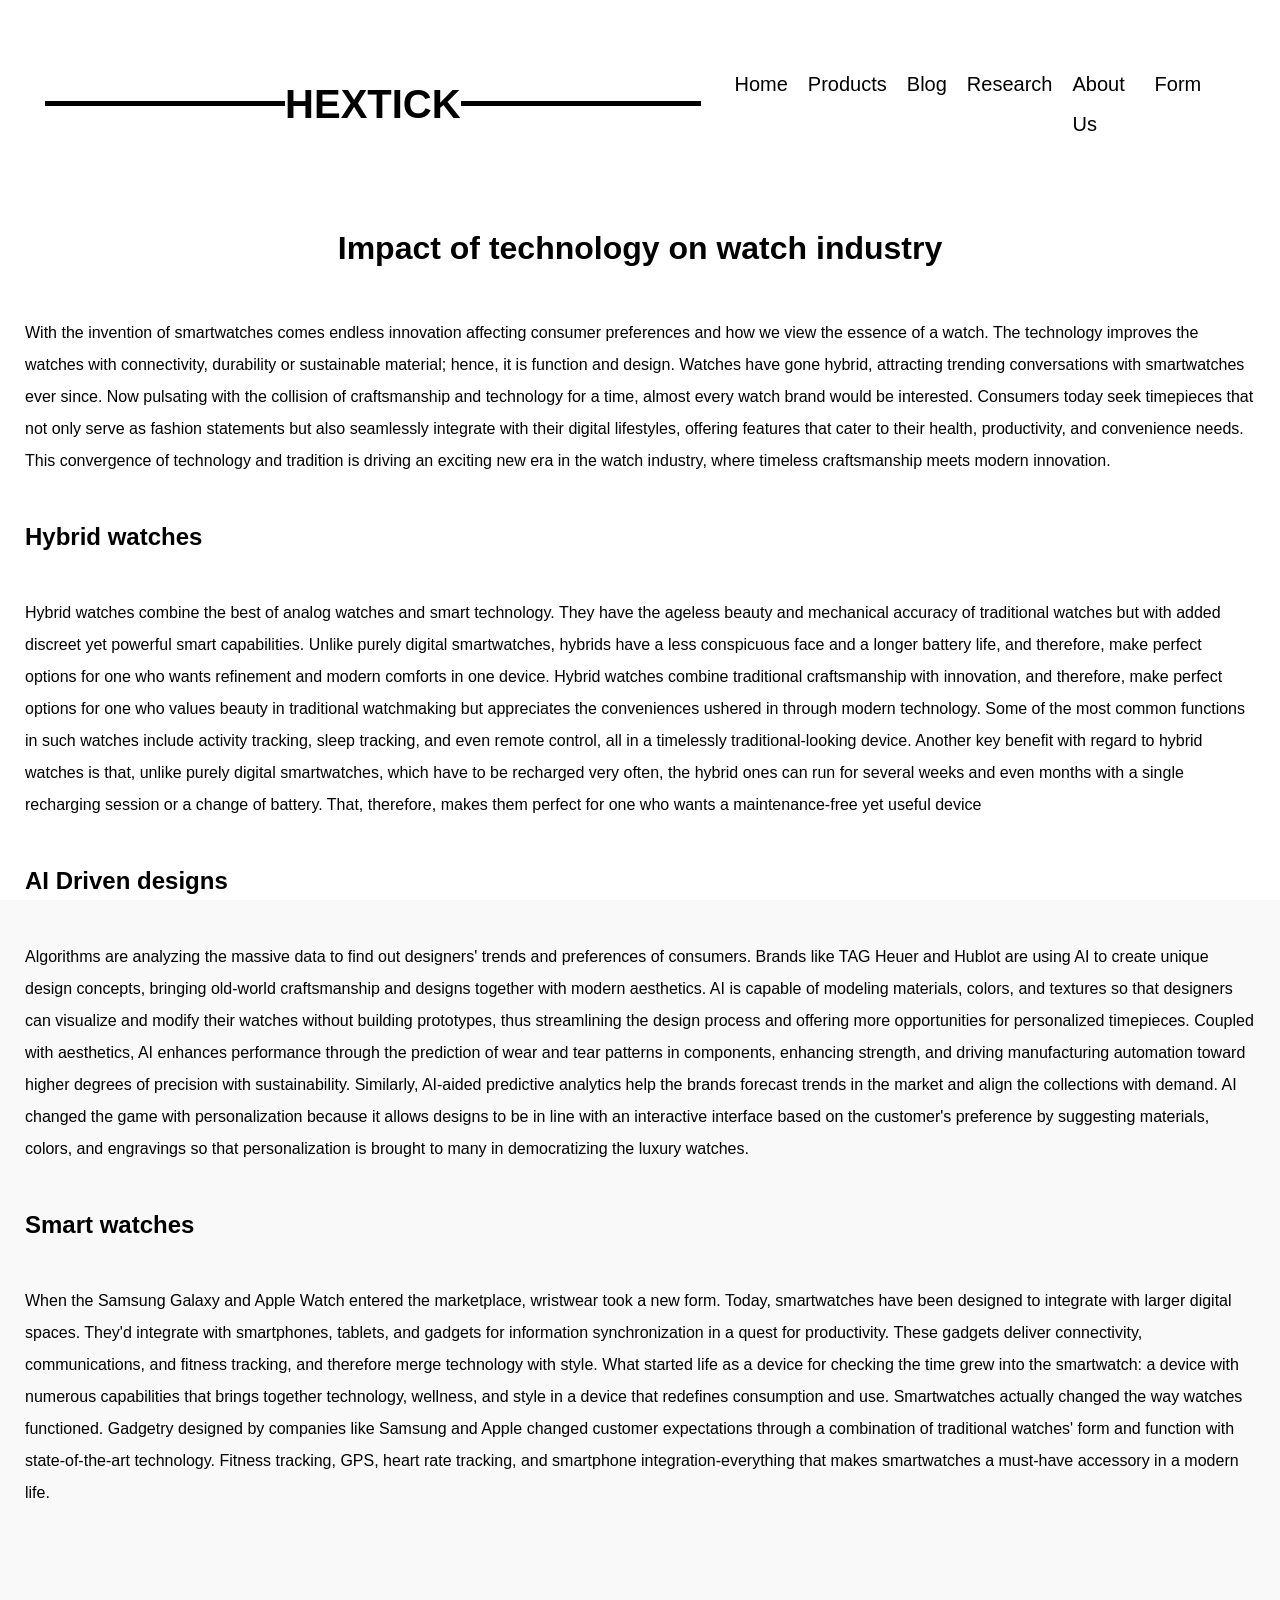
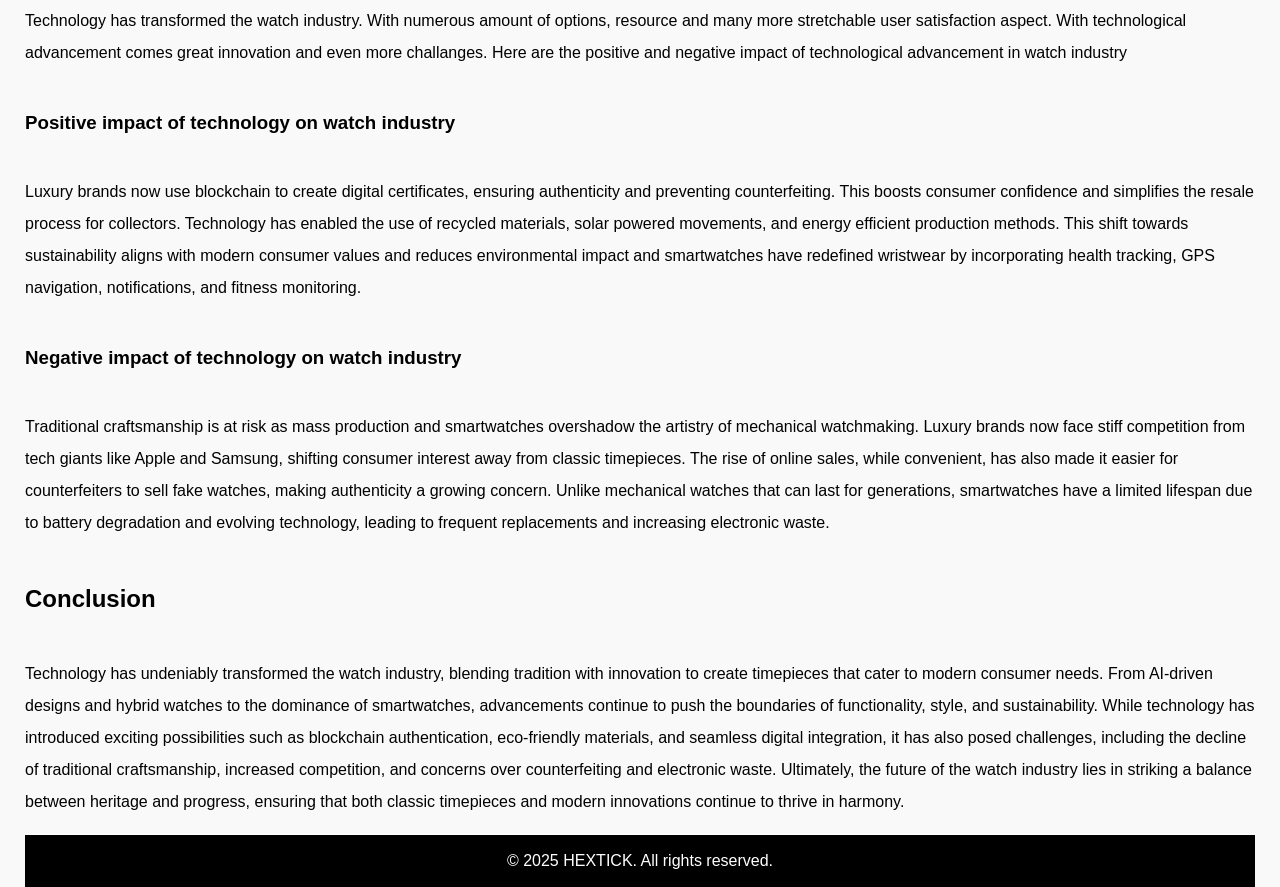
<file: HTML/blog1.html>
<!DOCTYPE html>
<html lang="en">
<head>
    <!-- Meta data about the website -->
    <meta content="Blog Page" name="description">
    <meta name = "keywords" content = "Blog, Blog Page, Watches">
    <title>Blog</title> <!-- Displays the title of website on the browser tab. -->
    <link rel="stylesheet" href="/css/style.css"> <!-- Links an external CSS file for styling. -->
    
</head>
<body>
    <style>
     body{
        flex: 1 1 calc(30% - 10px); /* Flexible sizing for cards making it responsive. */
        color:black;
        padding: 25px; /* Sets inner spacing within the card. */
        background-color: white ; /* Sets the background color of the card in black */
     }
     h1{
        text-align: center;
     }
    </style>



<header>
    <!--this is to create a nav bar-->
    <div class="header">
        <div class="line"></div> <!--this add a line on the sides of the logo-->
        <div class="logo">HEXTICK</div>
        <div class="line"></div>

        <nav class="nav-links">
            <a href="/index.html">Home</a>
            <a href="/HTML/products.html">Products</a>
            <a href="/HTML/blog.html">Blog</a>
            <a href="/HTML/research.html">Research</a>
            <a href="/HTML/aboutUs.html">About Us</a>  
            <a href="/HTML/form.html">Form</a>    
        </nav>
    </div>

        <div id="date-time" class="date-time"></div>
</header>


    <h1>Impact of technology on watch industry</h1>
    <p>With the invention of smartwatches comes endless innovation affecting consumer preferences and how we view the essence of a watch. The technology improves the watches with connectivity, durability or sustainable material; hence, it is function and design. Watches have gone hybrid, attracting trending conversations with smartwatches ever since. Now pulsating with the collision of craftsmanship and technology for a time, almost every watch brand would be interested. Consumers today seek timepieces that not only serve as fashion statements but also seamlessly integrate with their digital lifestyles, offering features that cater to their health, productivity, and convenience needs. This convergence of technology and tradition is driving an exciting new era in the watch industry, where timeless craftsmanship meets modern innovation.</p>
    <h2>Hybrid watches</h2>
    <p>Hybrid watches combine the best of analog watches and smart technology. They have the ageless beauty and mechanical accuracy of traditional watches but with added discreet yet powerful smart capabilities. Unlike purely digital smartwatches, hybrids have a less conspicuous face and a longer battery life, and therefore, make perfect options for one who wants refinement and modern comforts in one device. Hybrid watches combine traditional craftsmanship with innovation, and therefore, make perfect options for one who values beauty in traditional watchmaking but appreciates the conveniences ushered in through modern technology. Some of the most common functions in such watches include activity tracking, sleep tracking, and even remote control, all in a timelessly traditional-looking device. Another key benefit with regard to hybrid watches is that, unlike purely digital smartwatches, which have to be recharged very often, the hybrid ones can run for several weeks and even months with a single recharging session or a change of battery. That, therefore, makes them perfect for one who wants a maintenance-free yet useful device</p>
    <h2>AI Driven designs</h2>
    <p>Algorithms are analyzing the massive data to find out designers' trends and preferences of consumers. Brands like TAG Heuer and Hublot are using AI to create unique design concepts, bringing old-world craftsmanship and designs together with modern aesthetics. AI is capable of modeling materials, colors, and textures so that designers can visualize and modify their watches without building prototypes, thus streamlining the design process and offering more opportunities for personalized timepieces. Coupled with aesthetics, AI enhances performance through the prediction of wear and tear patterns in components, enhancing strength, and driving manufacturing automation toward higher degrees of precision with sustainability. Similarly, AI-aided predictive analytics help the brands forecast trends in the market and align the collections with demand. AI changed the game with personalization because it allows designs to be in line with an interactive interface based on the customer's preference by suggesting materials, colors, and engravings so that personalization is brought to many in democratizing the luxury watches.</p>
    <h2>Smart watches</h2>
    <p>When the Samsung Galaxy and Apple Watch entered the marketplace, wristwear took a new form. Today, smartwatches have been designed to integrate with larger digital spaces. They'd integrate with smartphones, tablets, and gadgets for information synchronization in a quest for productivity. These gadgets deliver connectivity, communications, and fitness tracking, and therefore merge technology with style. What started life as a device for checking the time grew into the smartwatch: a device with numerous capabilities that brings together technology, wellness, and style in a device that redefines consumption and use. Smartwatches actually changed the way watches functioned. Gadgetry designed by companies like Samsung and Apple changed customer expectations through a combination of traditional watches' form and function with state-of-the-art technology. Fitness tracking, GPS, heart rate tracking, and smartphone integration-everything that makes smartwatches a must-have accessory in a modern life.
    </p>
    <br>
    <br>
    <p>Technology has transformed the watch industry. With numerous amount of options, resource and many more stretchable user satisfaction aspect. With technological advancement comes great innovation and even more challanges. Here are the positive and negative impact of technological advancement in watch industry</p>
    <h3>Positive impact of technology on watch industry</h3>
    <p>Luxury brands now use blockchain to create digital certificates, ensuring authenticity and preventing counterfeiting. This boosts consumer confidence and simplifies the resale process for collectors.
        Technology has enabled the use of recycled materials, solar powered movements, and energy efficient production methods. This shift towards sustainability aligns with modern consumer values and reduces environmental impact and smartwatches have redefined wristwear by incorporating health tracking, GPS navigation, notifications, and fitness monitoring.

    </p>
    <h3>Negative impact of technology on watch industry</h3>
    <p> Traditional craftsmanship is at risk as mass production and smartwatches overshadow the artistry of mechanical watchmaking. Luxury brands now face stiff competition from tech giants like Apple and Samsung, shifting consumer interest away from classic timepieces. The rise of online sales, while convenient, has also made it easier for counterfeiters to sell fake watches, making authenticity a growing concern. Unlike mechanical watches that can last for generations, smartwatches have a limited lifespan due to battery degradation and evolving technology, leading to frequent replacements and increasing electronic waste. </p>
    <h2>Conclusion</h2>
    <p>Technology has undeniably transformed the watch industry, blending tradition with innovation to create timepieces that cater to modern consumer needs. From AI-driven designs and hybrid watches to the dominance of smartwatches, advancements continue to push the boundaries of functionality, style, and sustainability. While technology has introduced exciting possibilities such as blockchain authentication, eco-friendly materials, and seamless digital integration, it has also posed challenges, including the decline of traditional craftsmanship, increased competition, and concerns over counterfeiting and electronic waste. Ultimately, the future of the watch industry lies in striking a balance between heritage and progress, ensuring that both classic timepieces and modern innovations continue to thrive in harmony.</p>
</body>

<footer style="color:white" > &copy; 2025 HEXTICK. All rights reserved.</footer> <!-- Copyright information. -->

</html>
</file>
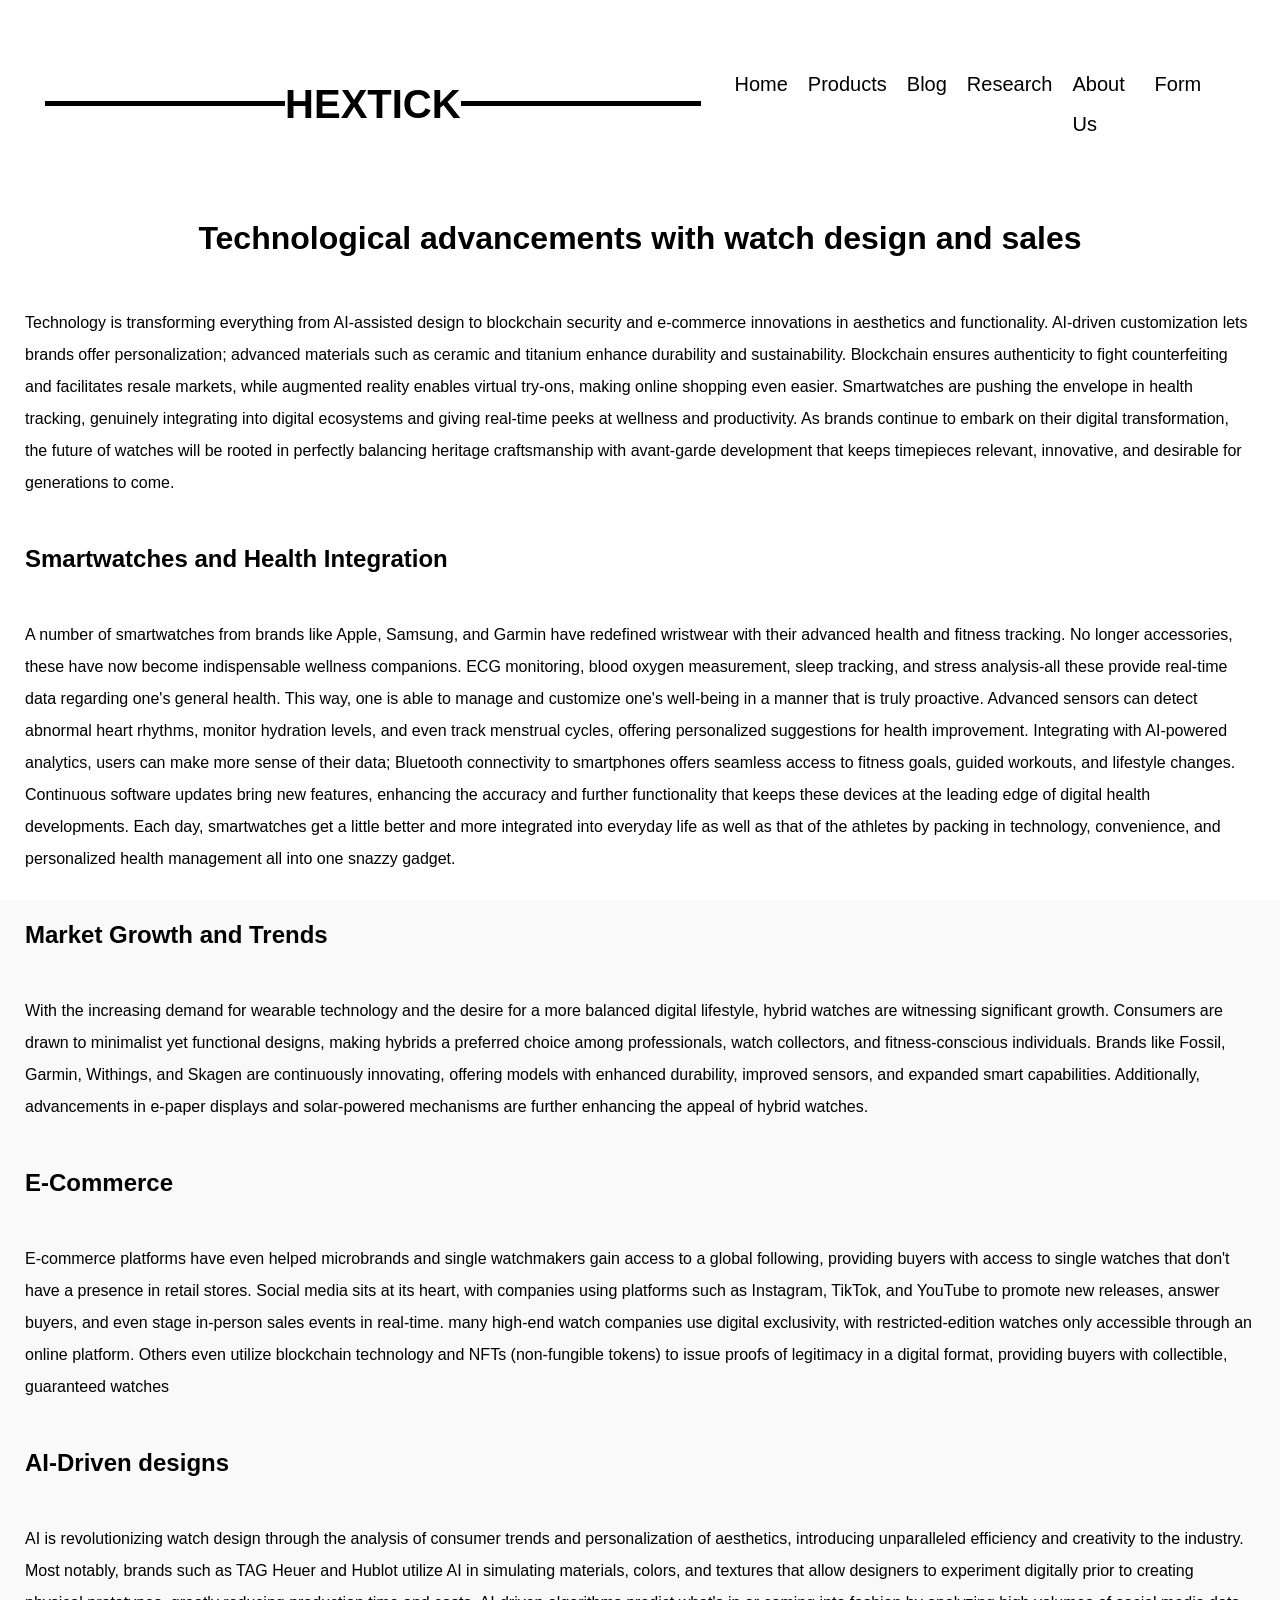
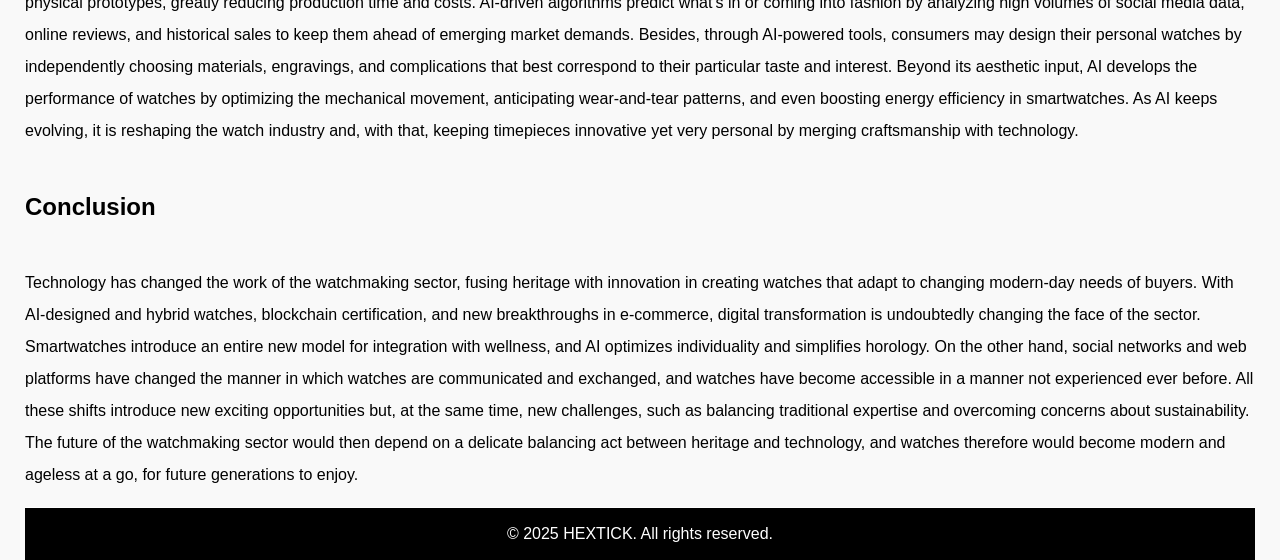
<file: HTML/blog2.html>
<!DOCTYPE html>
<html lang="en">
<head>
    <!-- Meta data about the website -->
    <meta content="Blog Page" name="description">
    <meta name = "keywords" content = "Blog, Blog Page, Watches">
    <title>Blog</title> <!-- Displays the title of website on the browser tab. -->
    <link rel="stylesheet" href="/css/style.css"> <!-- Links an external CSS file for styling. -->
</head>
<body>
    <style>
     body{
        flex: 1 1 calc(30% - 10px); /* Flexible sizing for cards making it responsive. */
        color:black;
        padding: 25px; /* Sets inner spacing within the card. */
        background-color: white ; /* Sets the background color of the card in black */
     }
     h1{
        text-align: center;
     }
    </style>


    <!--this is to create a nav bar-->
    <header class="header" style="background-color: white;">
        <div class="line"></div> <!--this add a line on the sides of the logo-->
        <div class="logo">HEXTICK</div>
        <div class="line"></div>
        <nav class="nav-links">
            <a href="/index.html" style="text-size-adjust: 30px;">Home</a>
            <a href="products.html">Products</a>
            <a href="blog.html">Blog</a>
            <a href="research.html">Research</a>
            <a href="AboutUs.html">About Us</a>
            <a href="form.html">Form</a>  
            
        </nav>
    </header>


    <h1>Technological advancements with watch design and sales</h1>
    <p>Technology is transforming everything from AI-assisted design to blockchain security and e-commerce innovations in aesthetics and functionality. AI-driven customization lets brands offer personalization; advanced materials such as ceramic and titanium enhance durability and sustainability. Blockchain ensures authenticity to fight counterfeiting and facilitates resale markets, while augmented reality enables virtual try-ons, making online shopping even easier. Smartwatches are pushing the envelope in health tracking, genuinely integrating into digital ecosystems and giving real-time peeks at wellness and productivity. As brands continue to embark on their digital transformation, the future of watches will be rooted in perfectly balancing heritage craftsmanship with avant-garde development that keeps timepieces relevant, innovative, and desirable for generations to come.</p>
    <h2>Smartwatches and Health Integration</h2>
    <p>A number of smartwatches from brands like Apple, Samsung, and Garmin have redefined wristwear with their advanced health and fitness tracking. No longer accessories, these have now become indispensable wellness companions. ECG monitoring, blood oxygen measurement, sleep tracking, and stress analysis-all these provide real-time data regarding one's general health. This way, one is able to manage and customize one's well-being in a manner that is truly proactive. Advanced sensors can detect abnormal heart rhythms, monitor hydration levels, and even track menstrual cycles, offering personalized suggestions for health improvement. Integrating with AI-powered analytics, users can make more sense of their data; Bluetooth connectivity to smartphones offers seamless access to fitness goals, guided workouts, and lifestyle changes. Continuous software updates bring new features, enhancing the accuracy and further functionality that keeps these devices at the leading edge of digital health developments. Each day, smartwatches get a little better and more integrated into everyday life as well as that of the athletes by packing in technology, convenience, and personalized health management all into one snazzy gadget.</p>
    <h2>Market Growth and Trends</h2>
    <p>With the increasing demand for wearable technology and the desire for a more balanced digital lifestyle, hybrid watches are witnessing significant growth. Consumers are drawn to minimalist yet functional designs, making hybrids a preferred choice among professionals, watch collectors, and fitness-conscious individuals. Brands like Fossil, Garmin, Withings, and Skagen are continuously innovating, offering models with enhanced durability, improved sensors, and expanded smart capabilities. Additionally, advancements in e-paper displays and solar-powered mechanisms are further enhancing the appeal of hybrid watches.</p>
    <h2>E-Commerce</h2>
    <p>E-commerce platforms have even helped microbrands and single watchmakers gain access to a global following, providing buyers with access to single watches that don't have a presence in retail stores. Social media sits at its heart, with companies using platforms such as Instagram, TikTok, and YouTube to promote new releases, answer buyers, and even stage in-person sales events in real-time. many high-end watch companies use digital exclusivity, with restricted-edition watches only accessible through an online platform. Others even utilize blockchain technology and NFTs (non-fungible tokens) to issue proofs of legitimacy in a digital format, providing buyers with collectible, guaranteed watches</p>
    <h2>AI-Driven designs</h2>
    <p>AI is revolutionizing watch design through the analysis of consumer trends and personalization of aesthetics, introducing unparalleled efficiency and creativity to the industry. Most notably, brands such as TAG Heuer and Hublot utilize AI in simulating materials, colors, and textures that allow designers to experiment digitally prior to creating physical prototypes, greatly reducing production time and costs. AI-driven algorithms predict what's in or coming into fashion by analyzing high volumes of social media data, online reviews, and historical sales to keep them ahead of emerging market demands. Besides, through AI-powered tools, consumers may design their personal watches by independently choosing materials, engravings, and complications that best correspond to their particular taste and interest. Beyond its aesthetic input, AI develops the performance of watches by optimizing the mechanical movement, anticipating wear-and-tear patterns, and even boosting energy efficiency in smartwatches. As AI keeps evolving, it is reshaping the watch industry and, with that, keeping timepieces innovative yet very personal by merging craftsmanship with technology.</p>
    <h2>Conclusion</h2>
    <p>Technology has changed the work of the watchmaking sector, fusing heritage with innovation in creating watches that adapt to changing modern-day needs of buyers. With AI-designed and hybrid watches, blockchain certification, and new breakthroughs in e-commerce, digital transformation is undoubtedly changing the face of the sector. Smartwatches introduce an entire new model for integration with wellness, and AI optimizes individuality and simplifies horology. On the other hand, social networks and web platforms have changed the manner in which watches are communicated and exchanged, and watches have become accessible in a manner not experienced ever before. All these shifts introduce new exciting opportunities but, at the same time, new challenges, such as balancing traditional expertise and overcoming concerns about sustainability. The future of the watchmaking sector would then depend on a delicate balancing act between heritage and technology, and watches therefore would become modern and ageless at a go, for future generations to enjoy.</p>
</body>

<footer style="color:white" > &copy; 2025 HEXTICK. All rights reserved.</footer> <!-- Copyright information. -->

</html>
</file>
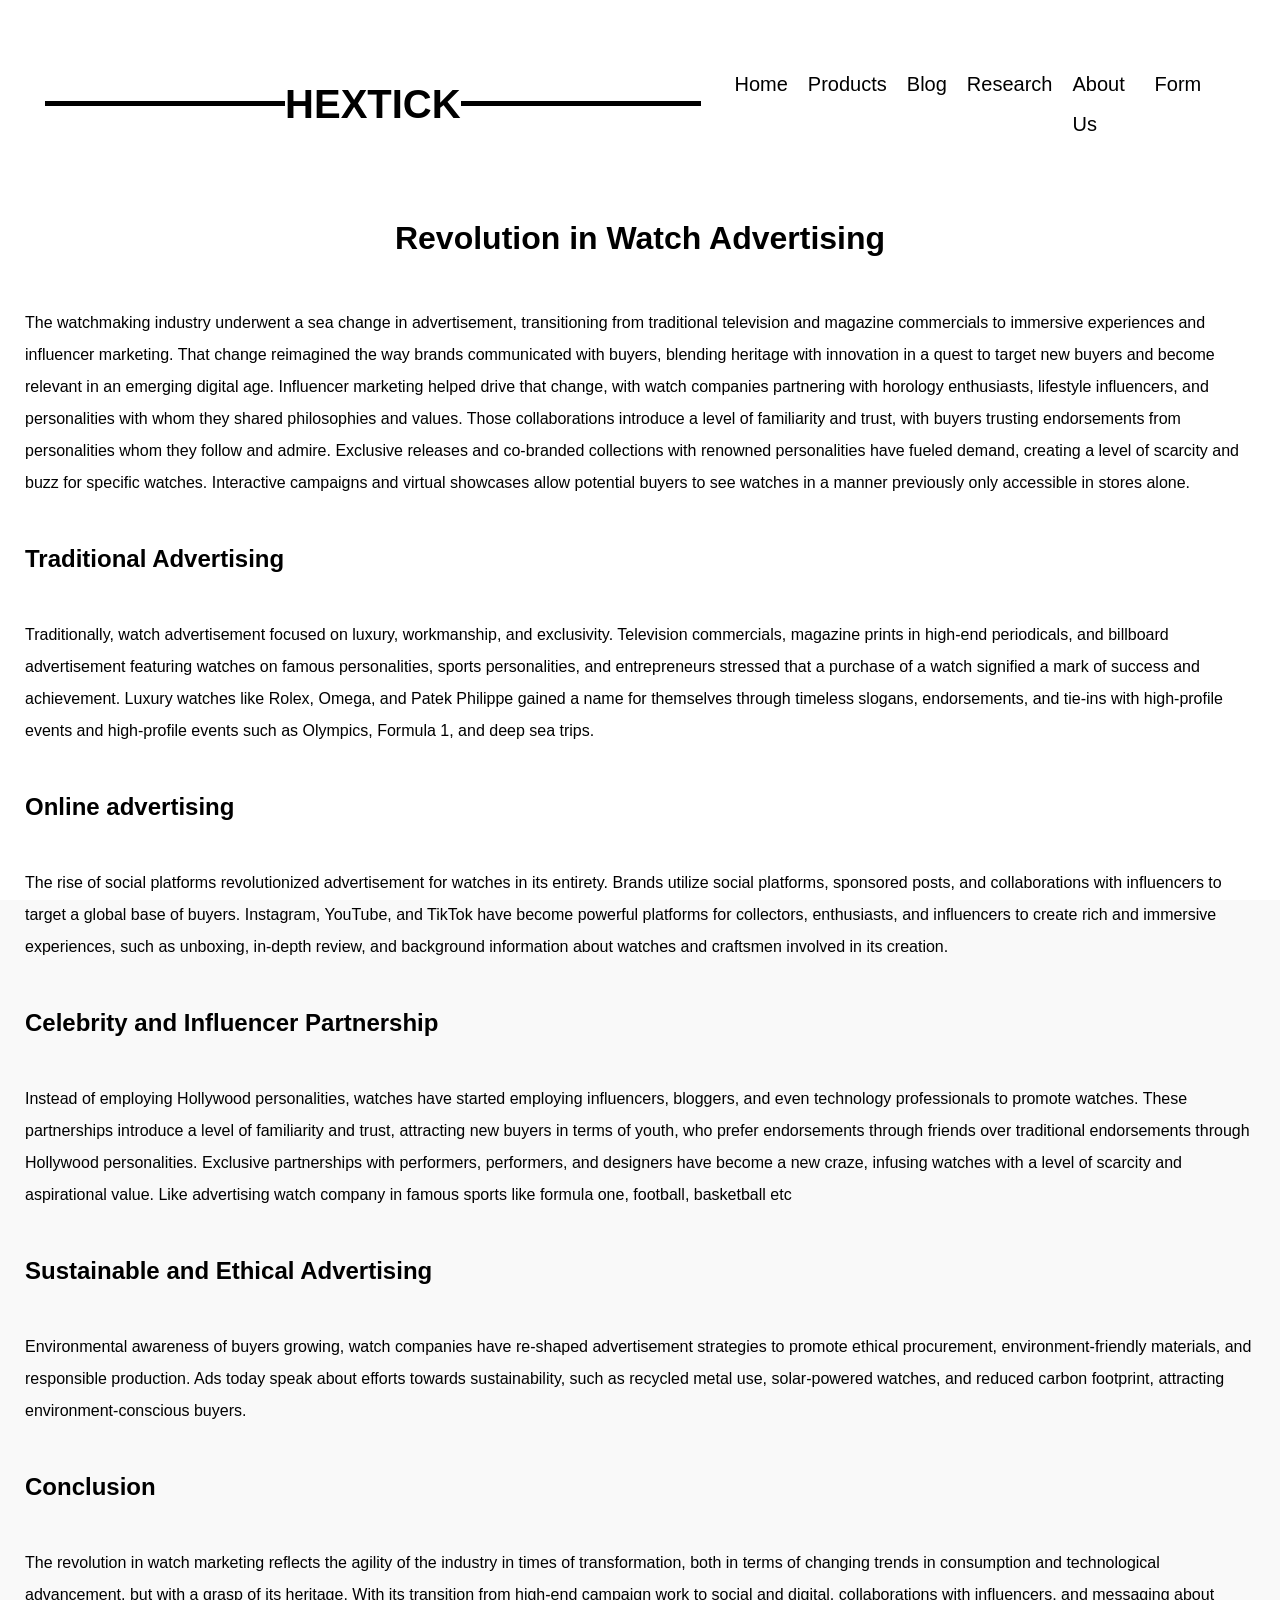
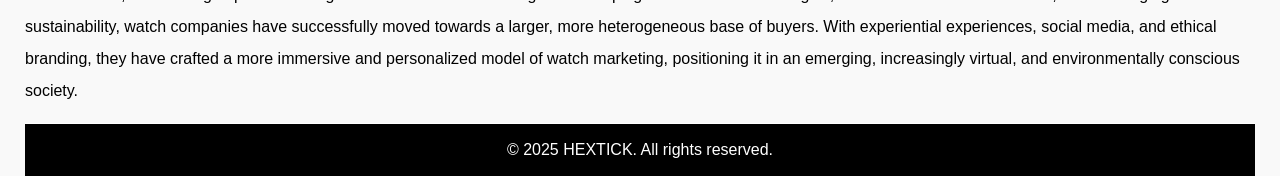
<file: HTML/blog3.html>
<!DOCTYPE html>
<html lang="en">
<head>
    <!-- Meta data about the website -->
    <meta content="Blog Page" name="description">
    <meta name = "keywords" content = "Blog, Blog Page, Watches">
    <title>Blog</title> <!-- Displays the title of website on the browser tab. -->
    <link rel="stylesheet" href="/css/style.css"> <!-- Links an external CSS file for styling. -->
</head>
<body>
    <style>
     body{
        flex: 1 1 calc(30% - 10px); /* Flexible sizing for cards making it responsive. */
        color:black;
        padding: 25px; /* Sets inner spacing within the card. */
        background-color: white ; /* Sets the background color of the card in black */
     }
     h1{
        text-align: center;
     }
    </style>


    <!--this is to create a nav bar-->
    <header class="header" style="background-color: white;">
        <div class="line"></div> <!--this add a line on the sides of the logo-->
        <div class="logo">HEXTICK</div>
        <div class="line"></div>
        <nav class="nav-links">
            <a href="/index.html" style="text-size-adjust: 30px;">Home</a>
            <a href="products.html">Products</a>
            <a href="blog.html">Blog</a>
            <a href="research.html">Research</a>
            <a href="AboutUs.html">About Us</a>
            <a href="form.html">Form</a>  
            
        </nav>
    </header>

    <h1>Revolution in Watch Advertising</h1>
    <p>The watchmaking industry underwent a sea change in advertisement, transitioning from traditional television and magazine commercials to immersive experiences and influencer marketing. That change reimagined the way brands communicated with buyers, blending heritage with innovation in a quest to target new buyers and become relevant in an emerging digital age. Influencer marketing helped drive that change, with watch companies partnering with horology enthusiasts, lifestyle influencers, and personalities with whom they shared philosophies and values. Those collaborations introduce a level of familiarity and trust, with buyers trusting endorsements from personalities whom they follow and admire. Exclusive releases and co-branded collections with renowned personalities have fueled demand, creating a level of scarcity and buzz for specific watches. Interactive campaigns and virtual showcases allow potential buyers to see watches in a manner previously only accessible in stores alone.</p>
    <h2>Traditional Advertising</h2>
    <p>Traditionally, watch advertisement focused on luxury, workmanship, and exclusivity. Television commercials, magazine prints in high-end periodicals, and billboard advertisement featuring watches on famous personalities, sports personalities, and entrepreneurs stressed that a purchase of a watch signified a mark of success and achievement. Luxury watches like Rolex, Omega, and Patek Philippe gained a name for themselves through timeless slogans, endorsements, and tie-ins with high-profile events and high-profile events such as Olympics, Formula 1, and deep sea trips.</p>
    <h2>Online advertising</h2>
    <p>The rise of social platforms revolutionized advertisement for watches in its entirety. Brands utilize social platforms, sponsored posts, and collaborations with influencers to target a global base of buyers. Instagram, YouTube, and TikTok have become powerful platforms for collectors, enthusiasts, and influencers to create rich and immersive experiences, such as unboxing, in-depth review, and background information about watches and craftsmen involved in its creation.</p>
    <h2>Celebrity and Influencer Partnership</h2>
    <p>Instead of employing Hollywood personalities, watches have started employing influencers, bloggers, and even technology professionals to promote watches. These partnerships introduce a level of familiarity and trust, attracting new buyers in terms of youth, who prefer endorsements through friends over traditional endorsements through Hollywood personalities. Exclusive partnerships with performers, performers, and designers have become a new craze, infusing watches with a level of scarcity and aspirational value. Like advertising watch company in famous sports like formula one, football, basketball etc</p>
    <h2>Sustainable and Ethical Advertising</h2>
    <p>Environmental awareness of buyers growing, watch companies have re-shaped advertisement strategies to promote ethical procurement, environment-friendly materials, and responsible production. Ads today speak about efforts towards sustainability, such as recycled metal use, solar-powered watches, and reduced carbon footprint, attracting environment-conscious buyers.</p>
    <h2>Conclusion</h2>
    <p>The revolution in watch marketing reflects the agility of the industry in times of transformation, both in terms of changing trends in consumption and technological advancement, but with a grasp of its heritage. With its transition from high-end campaign work to social and digital, collaborations with influencers, and messaging about sustainability, watch companies have successfully moved towards a larger, more heterogeneous base of buyers. With experiential experiences, social media, and ethical branding, they have crafted a more immersive and personalized model of watch marketing, positioning it in an emerging, increasingly virtual, and environmentally conscious society.</p>
</body>

<footer style="color:white" > &copy; 2025 HEXTICK. All rights reserved.</footer> <!-- Copyright information. -->

</html>
</file>
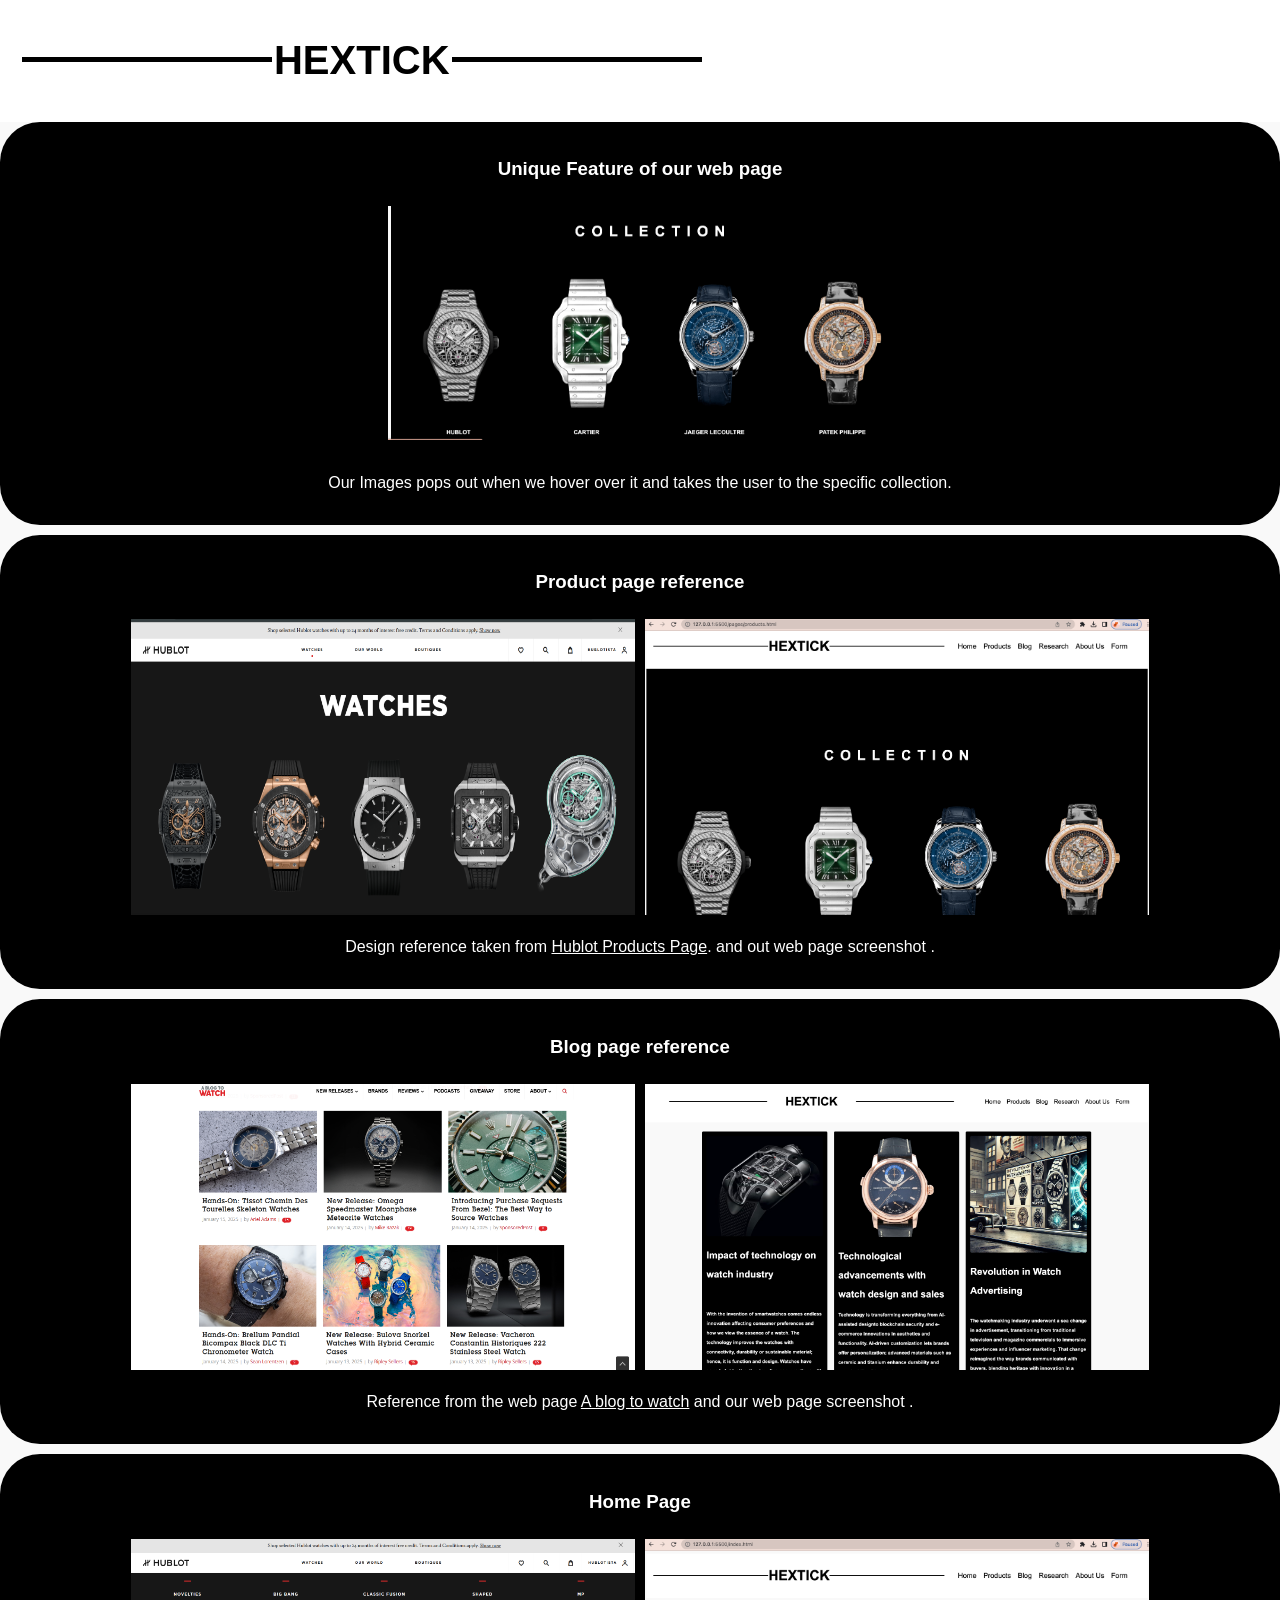
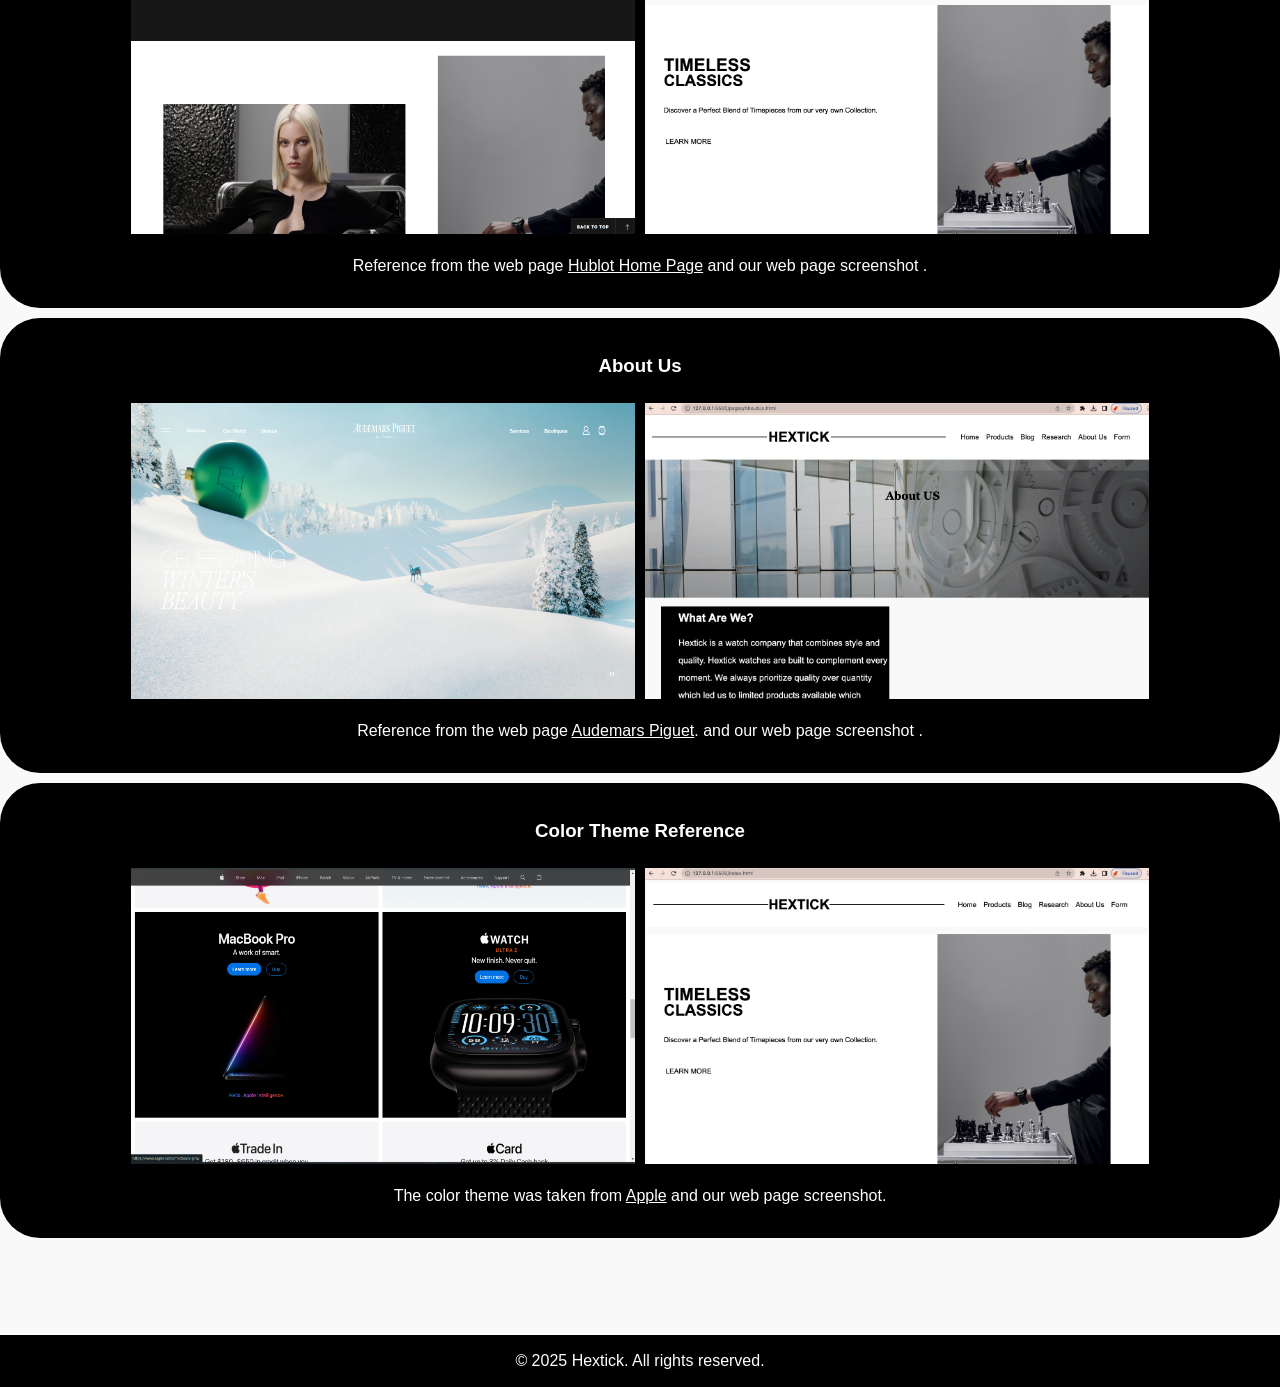
<file: HTML/research.html>
<!DOCTYPE html>
<html lang="en">
<head>
  <meta charset="UTF-8">
  <meta name="viewport" content="width=device-width, initial-scale=1.0">
  <meta name="author" content="coursework">
  <meta name="Description" content="HTML Document">
  <meta name="Keywords" content="HTML">   
  <title>HEXTICK</title>
  <link rel="stylesheet" href="/css/style.css">
</head>
    
  
<body>


  <header>
    <!--this is to create a nav bar-->
    <div class="header">
        <div class="line"></div> <!--this add a line on the sides of the logo-->
        <div class="logo">HEXTICK</div>
        <div class="line"></div>

        <nav class="nav-links">
            <a href="/index.html">Home</a>
            <a href="/HTML/products.html">Products</a>
            <a href="/HTML/blog.html">Blog</a>
            <a href="/HTML/research.html">Research</a>
            <a href="/HTML/aboutUs.html">About Us</a>  
            <a href="/HTML/form.html">Form</a>    
        </nav>
    </div>

    </header>
  
  

    <div class="research"><!--This is used for putting the box in order like row and column-->
      
      <div class="items"><!--The box of unique feature -->
        <h3>Unique Feature of our web page</h3>
        <img src="../image/research/Unique feature.png" alt="unique feature"><!--adding image -->
        <p>Our Images pops out when we hover over it and takes the user to the specific collection.</p> 
      </div>

         <div class="items"><!--use to make box of refernce to put image and text-->
          <h3>Product page reference </h3>
          <div class="images " ><!--used to put the image side by side -->
            <img src="../image/research/product.png" alt="product page"  > 
            <img src="../image/research/products website ss.png" alt=" webpage product page"  >
         </div>
        <p> Design reference taken from  <a href="//www.hublot.com/en-us/watches" target="_blank" style="text-decoration: underline; color: white;"> Hublot Products Page</a>. and out web page screenshot .</p>
        <!--using a href to add link-->
      </div>
     

      <div class="items">
        <h3>Blog page reference </h3>
        <div class="images " >
        <img src="../image/research/blogpage.png" alt=" image"> 
        <img src="/image/research/blog website ss.png" alt=" webpage blog page"  >
        </div>
        <p>Reference from the web page <a href="https://www.ablogtowatch.com/ " target="_blank" style="text-decoration: underline; color: white;">A blog to watch</a> and our web page screenshot . </p>
      </div>
      
      <div class="items">
        <h3>Home Page</h3>
        <div class="images " >
        <img src="../image/research/homepage1.png" alt=" image">
         <img src="../image/research/home website ss.png" alt=" webpage home page"  >
        </div>
        <p>Reference from the web page <a  href="https://www.hublot.com/en-us" target="_blank" style="text-decoration: underline; color: white;">Hublot Home Page</a> and our web page screenshot . </p>
      </div>
      

      <div class="items">
        <h3>About Us</h3>
        <div class="images " >
        <img src="../image/research/aboutUs.png" alt=" image" > 
        <img src="../image/research/aboutUs website ss.png" alt=" webpage aboutUs page"  >
        </div>
        <p>Reference from the web page <a href="https://www.audemarspiguet.com/com/en/home.html" target="_blank" style="text-decoration: underline; color: white;">Audemars Piguet</a>. and our web page screenshot .  </p>
      </div>
      

      <div class="items">
        <h3>Color Theme Reference </h3>
        <div class="images " >
         <img src="../image/research/apple.png" alt=" image" >
          <img src="../image/research/home website ss.png" alt=" webpage theme"  >
        </div>
        <p>The color theme was taken from <a href="https://www.apple.com/" target="_blank" style="text-decoration: underline; color: white;">Apple</a> and our web page screenshot. </p>
       </div>
          
    </div>
    <br>
    <br>
    <br>
    <footer style="color:white" >
      &copy; 2025 Hextick. All rights reserved.
    </footer>


    <style>

     /*css for research page */
     .research {
      /* this part is used to make the boxes arrange in rows  */
      
      display: flex;
      flex-wrap: wrap;/* sends the box in another line */
      
      gap: 10px;
      
    }
    
    
    .items {
    /*used to make degign of the box*/
       
    
      border-radius: 40px;
        padding:10px;
  
        text-align: center;
        background-color:black;
        color: white; }

    a:link { /*used to make a link which has a color at first the change when active , visited, hover */
    color: white;
    }
    
    a:hover {
      color: gray;
    }
    
    .items .images {
      display: flex;/*ensures that the image are side by side */
      justify-content:center;/*puts the image in centre*/
      gap: 10px;/*adds gaps */
      margin-bottom: 10px;/* adds space between the text and image */

    }
    
    /*used to place image  width and height of the image*/
    .items img {
    max-width: 40%;
    height: auto;
    }

    </style>
    <script src="../js/script.js"></script>
 
</body>

</html>
</file>
<file: css/style.css>
html, body {
    display: flex;
    flex-direction: column;
    min-height: 100%;
    font-family: Arial, Helvetica, sans-serif;
    color: black;
    background-color: #f9f9f9;
    line-height: 2;
    height: 100%;
    margin: 0;
    padding: 0;
}


.header {
    display: flex; /* this moves the nav bar to to right horizontal of the logo */
    font-size: 30px;
    background-color: white;
    color: black;
    padding: 10px 20px;
    justify-content: space-between; /* it makes spaece between the logo and nav bar */
    border-bottom: 2px solid white;
    align-items: center;
}

/* the 3 logo, line and text css is for the logo */
.logo {
    font-family: Arial, Helvetica, sans-serif;
    font-size: 40px;
    font-weight: bold;
    position: relative;
}

.line {
    width: 250px;
    background-color: black;
    margin: 30px auto;
    height: 5px ;
}
/* the above code is for the line design in the logo */

.text {
    font: 25px;
    font-weight: bold;
    color: black;
}

.nav-links {
    display: flex;
    padding: 2%;
}

.nav-links a {
    color: black;
    text-decoration: none;
    font-size: 20px;
    padding: 5px 10px;
    transition: color 0.3s;
    margin-left:auto;
}

.nav-links a:hover {
    color: grey;
}

a:link { 
    color: black; /* it is used to make a link which has a color at first the change when hovered*/
}
    
a:visited {
    background-color: white;
    color:  black;
}
    

.heading {
color: white;
margin: 0;
padding: 16px;
text-align: center;
}

/* Add some space between the lines/logo and the date/time */
.date-time {
    margin-top: 10px;  
    font-size: 14px;  
    gap: 15px;
    color: black; 
    text-align: center; 
}



.watches {
    padding: 192px 32px; /* it increases the padding to increase the size */
    text-align: center;
    background-color: black;
    color: white;  
    width: 100%;
}


.container {
    display: flex; /* Make the container a flex container */
    gap: 15%; /* Add space between items */
    justify-content: center; /* Center items horizontally */
    align-items: stretch;
    flex-wrap: wrap;
    padding: 5px;
}

* {
    box-sizing: border-box;  /* this makes the content fit within the container */
}

.item {
    display: flex;
    flex-direction: column; /* Stack the image and name vertically */
    align-items: center; /* Center items inside the flexbox */
    background-color: black;
    padding: 15px;
    max-width: 150px;
    max-height: 300px;
    color: black;
    text-align: center;
}

.item img {
    max-width: 500px; /* it will decide the size of the watches */
    max-height: 400px; /* it will decide the size of the watches */
    object-fit: fill;
    border-radius: 5px;
    margin-bottom: 20px; /* it creates a space between image and text */

    transition: transform 0.3s ease, filter 0.3s ease; /* animation for hover effect */
}

.item img:hover {
    transform: scale(1.1); /* it will scale up the image little */
    filter: brightness(1.2); /*this increases the brightness */
}

.item h3 {
    font-size: 16px;
    text-transform: uppercase;
    text-align: center;
    margin: 0;
    white-space: nowrap; /* this makes the names or text in a single line without wrapping */
}

.category {
    margin-bottom: 640px; /* makes distance between the categories */
}

.learn-more-btn {
    background-color: black;
    color: white;
    padding: 15px 20px;
    border: none;
    cursor: pointer;
    font-size: 14px;
    border-radius: 30px;
    margin-top: 10px;
    position: relative;
}

.learn-more-btn:hover {
    background-color: grey;
}

.review-section {
    margin-top: 10px;
}

textarea {
    width: 100%;
    height: 50px;
    padding: 5px;
    resize: none;
}

.submit-review-btn {
    background-color: black;
    color: white;
    padding: 10px 15px;
    border: none;
    cursor: pointer;
    font-size: 12px;
    border-radius: 30px;
    margin-top: 10px;
    position: relative;
    font-size: 16px;
}

.close-btn {
        display: block; /* this make it a block element for centering */
        background-color: black;
        color: white;
        padding: 10px 210px;
        border: none;
        cursor: pointer;
        font-size: 12px;
        border-radius: 5px;
        margin-top: 10px;
        position: relative;
        font-size: 17px;
        text-align: center;
}

.watch-container {
    display: flex;
    flex-wrap: wrap;
    gap: 20px;
}

.category-item {
    text-align: center;
    position: relative; /* thus will put the popup to the container */
}

.popup-box {
    display: none; 
    position: absolute;
    top: 0; /* this will position the popup below the watch */
    left: 100%;
    transform: translateX(-60%);
    background-color: white;
    color: black;
    padding: 20px;
    border: 1px solid white;
    box-shadow: 0 4px 8px rgba(0, 0, 0, 0.3);
    width: 500px;
    z-index: 100;
    text-align: left;
    border-radius: 10px;
}

.popup-box .add-to-cart-btn {
    display:block;
    margin-top: 10px;
    background-color: black;
    color: white;
    padding: 5px;
    text-align: center;
    text-decoration: none;
    font-size: 16px;
    border-radius: 5px;
    cursor: pointer;
}

a {
    text-decoration: none; /* this removes the underline below the name in collection */
}

footer {
background-color:black;
padding:10px;
text-align: center;
width: 100%;
border-top: 1px solid white;
margin-top: auto;

}
</file>
